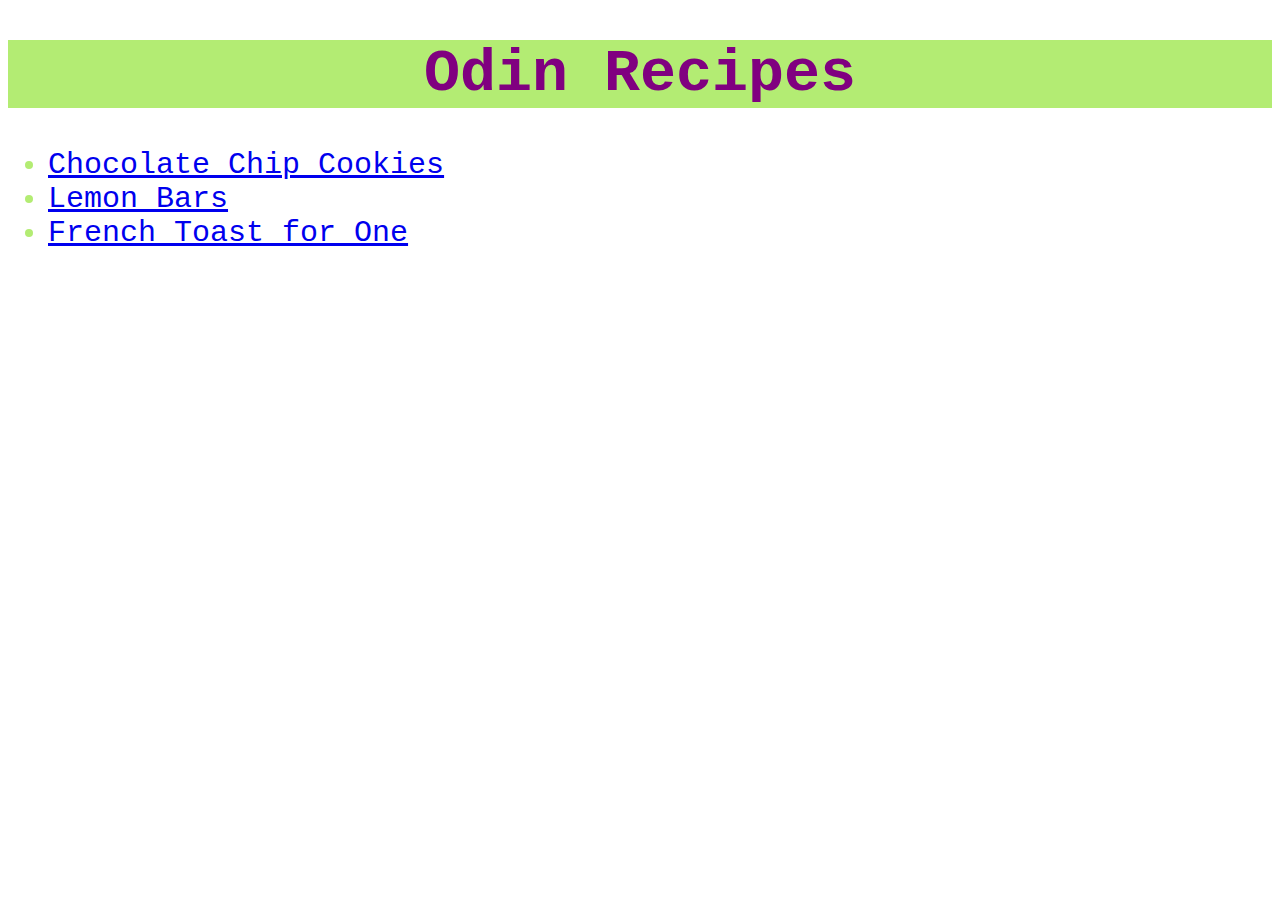
<file: index.html>
<!DOCTYPE html>
<html>

    <head>
        <link rel="stylesheet" href="styles.css">
        <title>Odin Recipes Project</title>
        <meta charset="UTF-8">
    </head>

    <body>
        <h1 class="main-title">Odin Recipes</h1>
        <ul>
            <li class="list-items"><a href="recipes/cookies.html">Chocolate Chip Cookies</a></li>
            <li class="list-items"><a href="recipes/lemonBars.html">Lemon Bars</a></li>
            <li class="list-items"><a href="recipes/frenchToast.html">French Toast for One</a></li>
        </ul>
    </body>
</html>
</file>
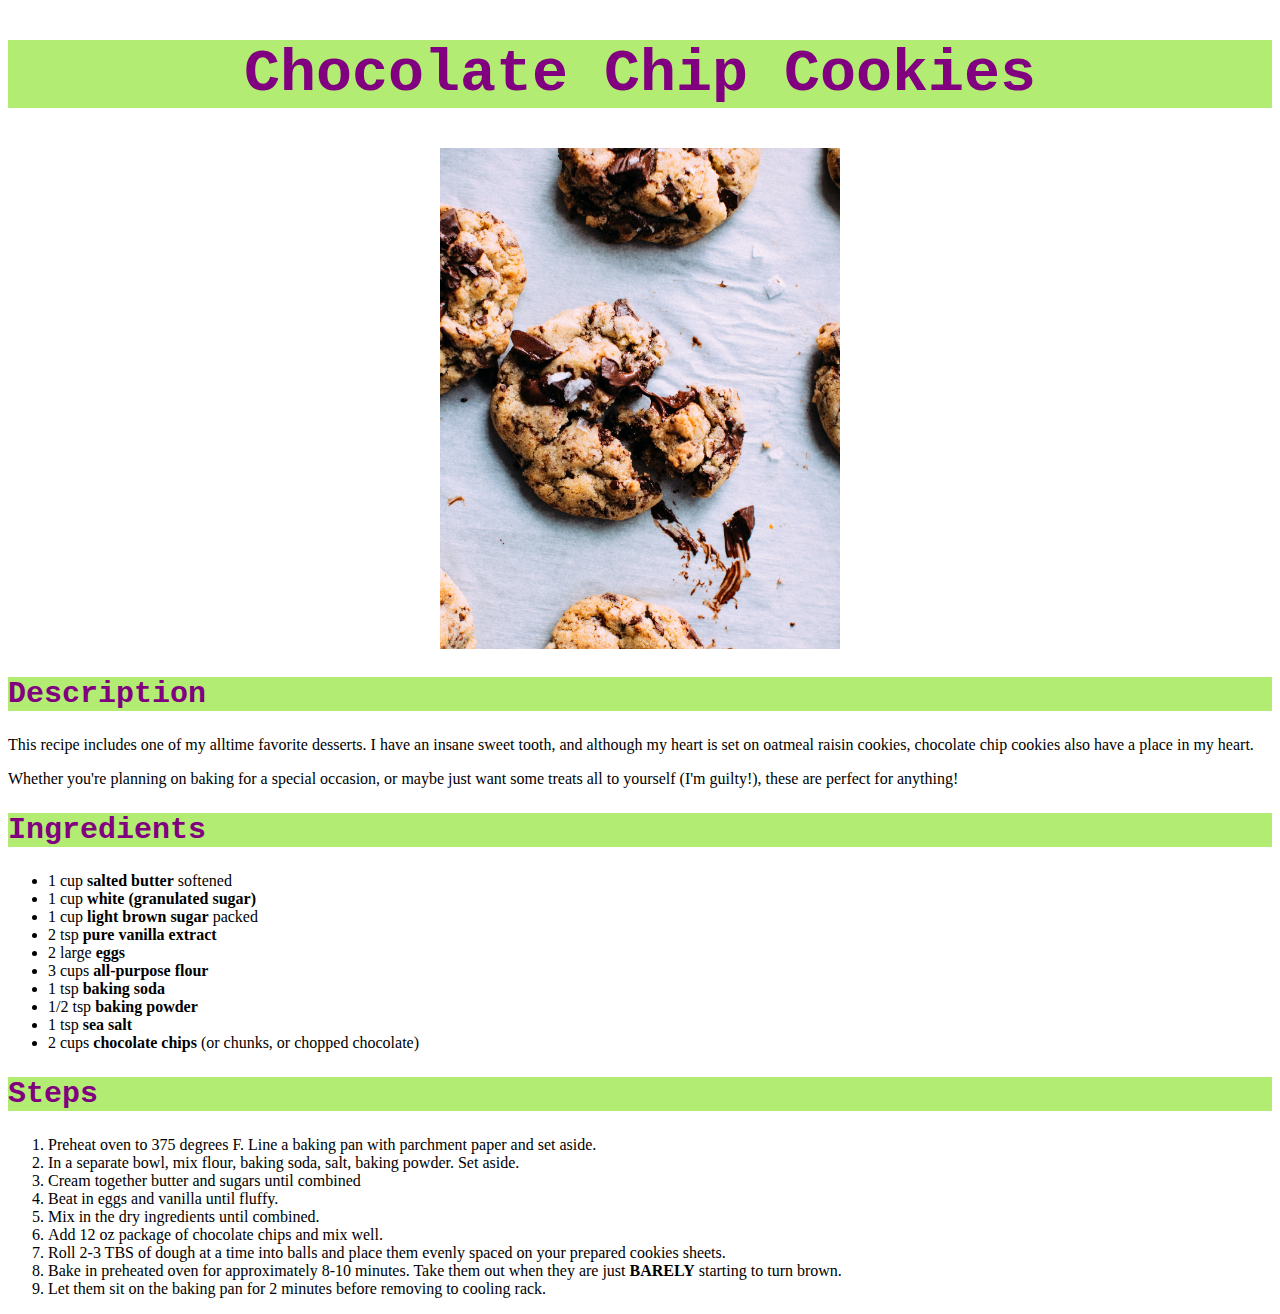
<file: recipes/cookies.html>
<!DOCTYPE html>
<html>
    <head>
        <title>Chocolate Chip Cookies</title>
        <meta charset = "UTF-8">
        <link rel="stylesheet" href="styles.css">
    </head>

    <body>
        <h1 class="titles">Chocolate Chip Cookies</h1>
        <div class ="image">
        <img src="recipeImages/cookies.jpg" alt="Chocolate Chip Cookies" width="400" height="auto">
        </div>
        <h2 class="subheadings">Description</h2>
        <p>This recipe includes one of my alltime favorite desserts. I have an insane sweet tooth, and although my heart is set on oatmeal
            raisin cookies, chocolate chip cookies also have a place in my heart.</p>
        <p>Whether you're planning on baking for a special occasion, or maybe just want some treats all to yourself (I'm guilty!), these are perfect for anything!</p>
        
        <h2 class="subheadings">Ingredients</h2>
        <ul>
            <li>1 cup <strong>salted butter</strong> softened</li>  
            <li>1 cup <strong>white (granulated sugar)</strong></li>
            <li>1 cup <strong>light brown sugar</strong> packed</li>
            <li>2 tsp <strong>pure vanilla extract</strong></li>
            <li>2 large <strong>eggs</strong></li>
            <li>3 cups <strong>all-purpose flour</strong></li>
            <li>1 tsp <strong>baking soda</strong></li>
            <li>1/2 tsp <strong>baking powder</strong></li>
            <li>1 tsp <strong>sea salt</strong></li>
            <li>2 cups <strong>chocolate chips</strong> (or chunks, or chopped chocolate)</li>
        </ul>

        <h2 class ="subheadings">Steps</h2>
        <ol>
            <li>Preheat oven to 375 degrees F. Line a baking pan with parchment paper and set aside.</li>
            <li>In a separate bowl, mix flour, baking soda, salt, baking powder. Set aside.</li>
            <li>Cream together butter and sugars until combined</li>
            <li>Beat in eggs and vanilla until fluffy.</li>
            <li>Mix in the dry ingredients until combined.</li>
            <li>Add 12 oz package of chocolate chips and mix well.</li>
            <li>Roll 2-3 TBS of dough at a time into balls and place them evenly spaced on your prepared cookies sheets.</li>
            <li>Bake in preheated oven for approximately 8-10 minutes. Take them out when they are just <strong>BARELY</strong> starting to turn brown.</li>
            <li>Let them sit on the baking pan for 2 minutes before removing to cooling rack.</li>
    </body>
</html>

<!-- should have an image of the dish under h1, under the image it should have
a description heading (paragraph or two), then ingredients heading, 
then an unordered list for ingredients, then a Steps heading, followed by 
an ordered list of steps -->
</file>
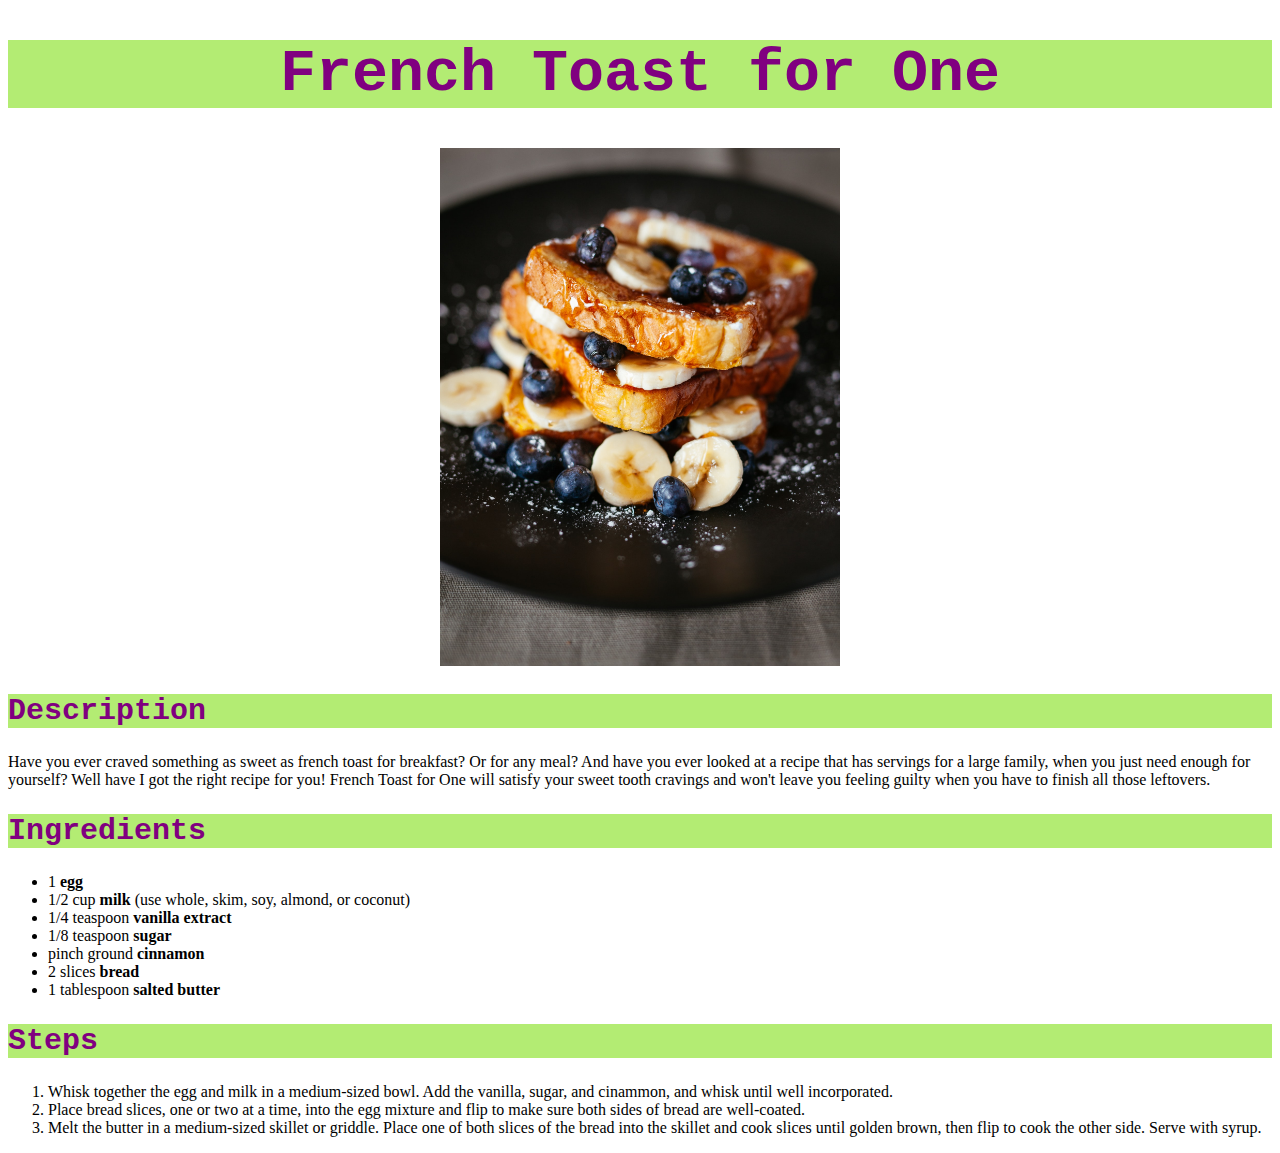
<file: recipes/frenchToast.html>
<!DOCTYPE html>
<html>
    <head>
        <title>French Toast for One</title>
        <meta charset="UTF-8">
        <link rel="stylesheet" href="styles.css">
    </head>

    <body>
        <h1 class ="titles">French Toast for One</h1>
        <div class="image">
        <img src ="recipeImages/frenchToast.jpg" alt="French Toast" width="400" height="auto">
        </div>

        <h2 class="subheadings">Description</h2>
        <p>Have you ever craved something as sweet as french toast for breakfast? Or for any meal? 
            And have you ever looked at a recipe that has servings for a large family, when you just need
            enough for yourself? Well have I got the right recipe for you! French Toast for One will satisfy your
            sweet tooth cravings and won't leave you feeling guilty when you have to finish all those
            leftovers.</p>

        <h2 class="subheadings">Ingredients</h2>
        <ul>
            <li>1 <strong>egg</strong></li>
            <li>1/2 cup <strong>milk</strong> (use whole, skim, soy, almond, or coconut)</li>
            <li>1/4 teaspoon <strong>vanilla extract</strong></li>
            <li>1/8 teaspoon <strong>sugar</strong></li>
            <li>pinch ground <strong>cinnamon</strong></li>
            <li>2 slices <strong>bread</strong></li>
            <li>1 tablespoon <strong>salted butter</strong></li>
        </ul>

        <h2 class="subheadings">Steps</h2>
        <ol>
            <li>Whisk together the egg and milk in a medium-sized bowl. Add the vanilla, sugar, and 
                cinammon, and whisk until well incorporated.</li>
            <li>Place bread slices, one or two at a time, into the egg mixture and flip to make sure both
                sides of bread are well-coated.</li>
            <li>Melt the butter in a medium-sized skillet or griddle. Place one of both slices of the bread
                into the skillet and cook slices until golden brown, then flip to cook the other side. Serve with syrup.
        </ol>

    </body>
</html>

<!--image, description, ingredients, unordered list, steps, ordered list>
</file>
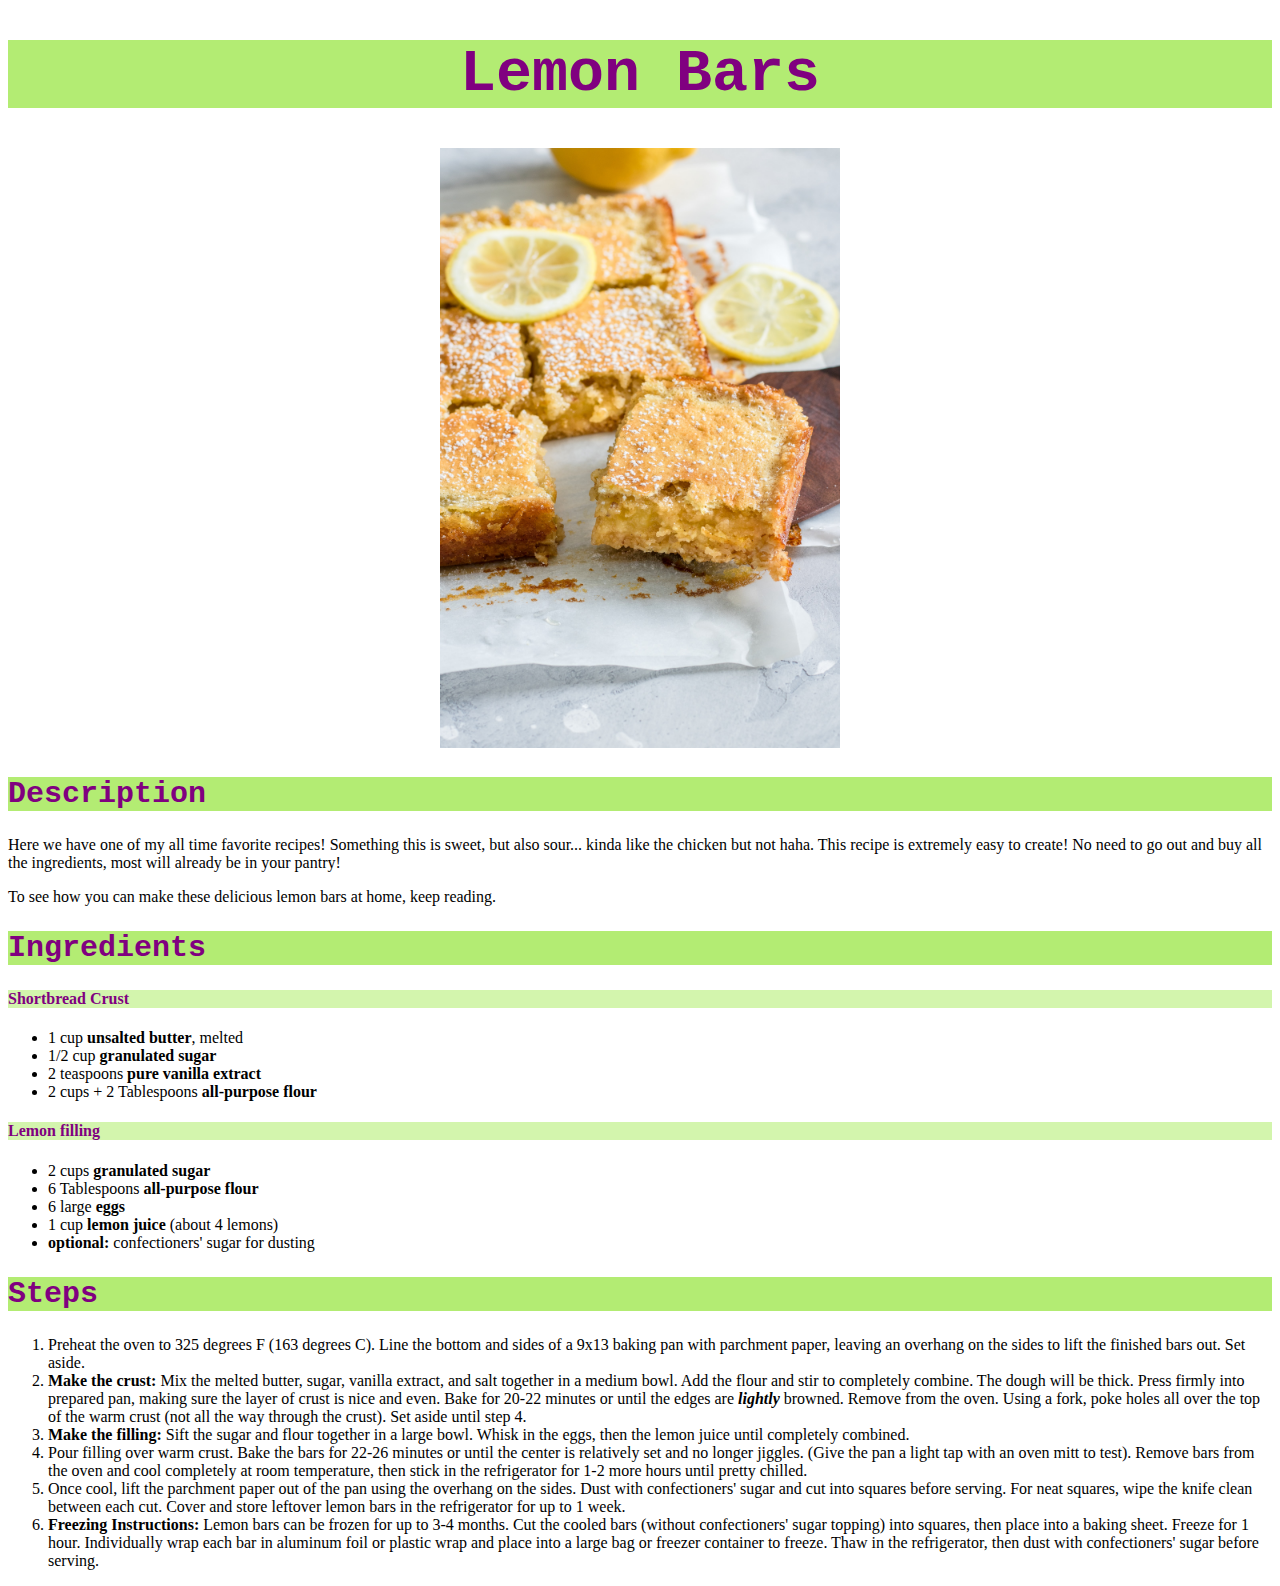
<file: recipes/lemonBars.html>
<!DOCTYPE html>
<html>
    <head>
        <title>Lemon Bars</title>
        <meta charset="UTF-8">
        <link rel="stylesheet" href="styles.css">
    </head>

    <body>
        <h1 class="titles">Lemon Bars</h1>
        <div class="image">
            <img src="recipeImages/lemonBars.jpg" alt="Lemon Bars" width="400" height="auto">
        </div>

        <h2 class ="subheadings">Description</h2>
        <p>Here we have one of my all time favorite recipes! Something this is sweet, but also sour... kinda like the chicken
            but not haha. This recipe is extremely easy to create! No need to go out and buy all the ingredients, most will
            already be in your pantry!</p>
        <p>To see how you can make these delicious lemon bars at home, keep reading.</p>

        <h2 class="subheadings">Ingredients</h2>
        <h4 class="miniheadings">Shortbread Crust</h4>
        <ul>
            <li>1 cup <strong>unsalted butter</strong>, melted</li>
            <li>1/2 cup <strong>granulated sugar</strong></li>
            <li>2 teaspoons <strong>pure vanilla extract</strong></li>
            <li>2 cups + 2 Tablespoons <strong>all-purpose flour</strong></li>
        </ul>
        <h4 class="miniheadings">Lemon filling</h4>
        <ul>
            <li>2 cups <strong>granulated sugar</strong></li>
            <li>6 Tablespoons <strong>all-purpose flour</strong></li>
            <li>6 large <strong>eggs</strong></li>
            <li>1 cup <strong>lemon juice</strong> (about 4 lemons)</li>
            <li><strong>optional:</strong> confectioners' sugar for dusting</li>
        </ul>

        <h2 class="subheadings">Steps</h2>
        <ol>
            <li>Preheat the oven to 325 degrees F (163 degrees C). Line the bottom and sides of a 9x13 baking pan
                with parchment paper, leaving an overhang on the sides to lift the finished bars out. Set aside.</li>
            <li><strong>Make the crust:</strong> Mix the melted butter, sugar, vanilla extract, and salt together in a
                medium bowl. Add the flour and stir to completely combine. The dough will be thick. Press firmly into 
                prepared pan, making sure the layer of crust is nice and even. Bake for 20-22 minutes or until the edges are <strong><em>lightly</em></strong>
                browned. Remove from the oven. Using a fork, poke holes all over the top of the warm crust (not all the way
                through the crust). Set aside until step 4.</li>
            <li><strong>Make the filling:</strong> Sift the sugar and flour together in a large bowl. Whisk in the eggs, then
                the lemon juice until completely combined.</li>
            <li>Pour filling over warm crust. Bake the bars for 22-26 minutes or until the center is relatively set and no longer jiggles.
                (Give the pan a light tap with an oven mitt to test). Remove bars from the oven and cool completely at room
                temperature, then stick in the refrigerator for 1-2 more hours until pretty chilled.</li>
            <li>Once cool, lift the parchment paper out of the pan using the overhang on the sides. Dust with confectioners' sugar and cut
                into squares before serving. For neat squares, wipe the knife clean between each cut. Cover and store leftover lemon bars in the 
                refrigerator for up to 1 week.</li>
            <li><strong>Freezing Instructions:</strong> Lemon bars can be frozen for up to 3-4 months. Cut the cooled bars (without confectioners' sugar topping) into
                 squares, then place into a baking sheet. Freeze for 1 hour. Individually wrap each bar in aluminum foil or plastic wrap and place
                 into a large bag or freezer container to freeze. Thaw in the refrigerator, then dust with confectioners' sugar before serving.</li>
        </ol>
    </body>
</html>
<!-- should have an image of the dish under h1, under the image it should have
a description heading (paragraph or two), then ingredients heading, 
then an unordered list for ingredients, then a Steps heading, followed by 
an ordered list of steps -->
</file>
<file: styles.css>
.main-title {
    font-size: 60px;
    font-family: 'Courier New', Courier, monospace;
    text-align: center;
    color: purple;
    background-color: rgb(179, 236, 115);
}

.list-items {
    font-family: 'Courier New', Courier, monospace;
    font-size: 30px;
    text-align: left;
    color: rgb(179, 236, 115);
    
}
</file>
<file: recipes/styles.css>
.titles, .subheadings {
    font-family: 'Courier New', Courier, monospace;
    color: purple;
    background-color: rgb(179, 236, 115);
}
.titles {
    font-size: 60px;
    text-align: center;
}
.image {
    text-align: center;
}

.subheadings {
    text-align: left;
    font-size: 30px;

}

.miniheadings {
    color: purple;
    background: rgb(211, 245, 173);
}
</file>
